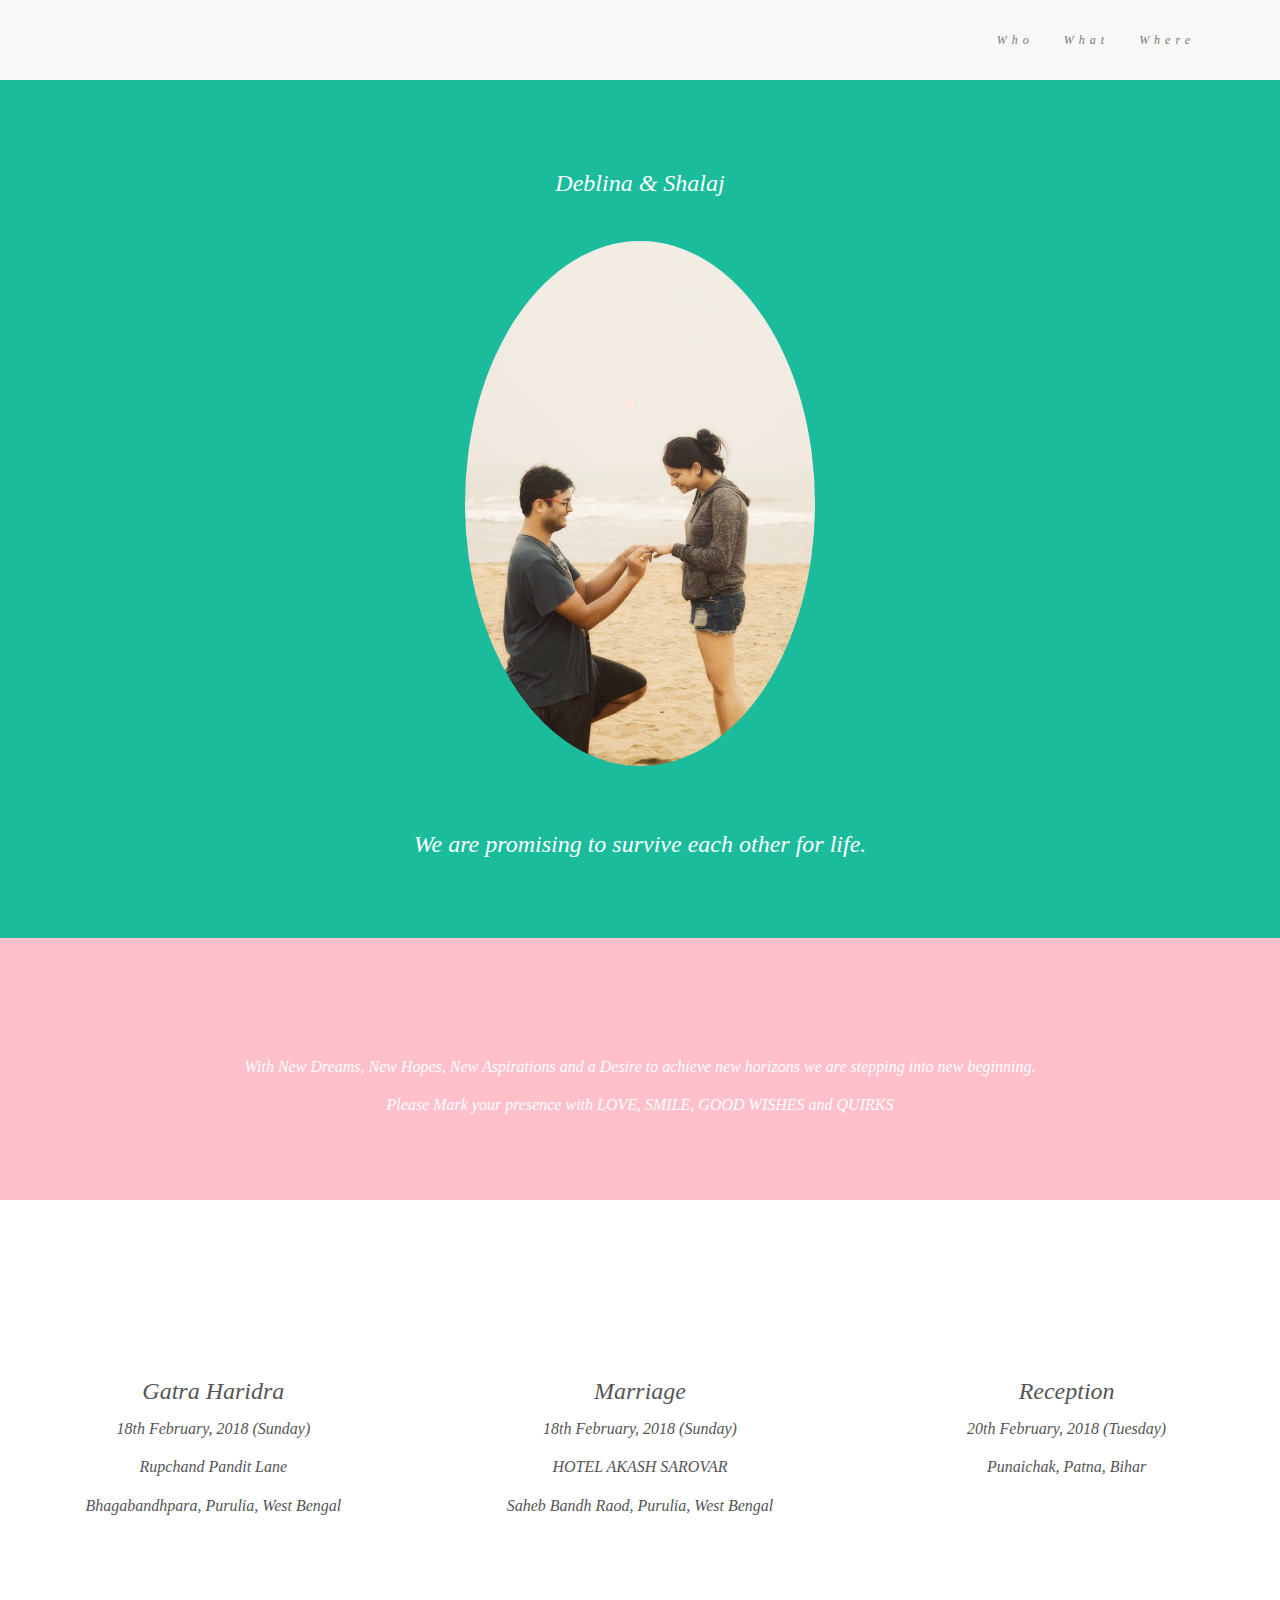
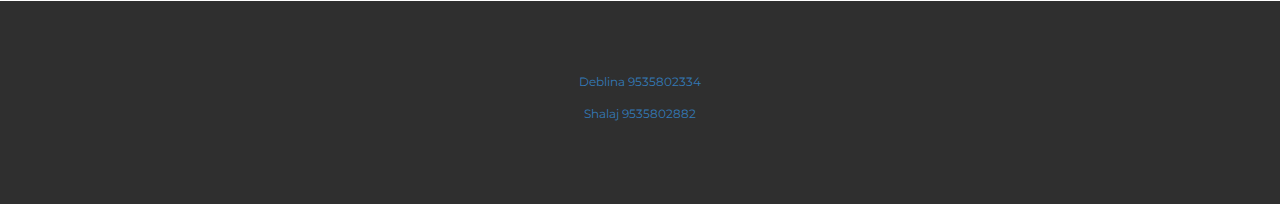
<file: docs/index.html>
<!DOCTYPE html>
<html lang="en">
<head>
    <title>Deblina Weds Shalaj</title>
    <link rel="icon" href="new.jpeg" type="image/jpeg">
    <meta charset="utf-8">
    <meta name="viewport" content="width=device-width, initial-scale=1">
    <link rel="stylesheet" href="https://maxcdn.bootstrapcdn.com/bootstrap/3.3.7/css/bootstrap.min.css">
    <link href="https://fonts.googleapis.com/css?family=Montserrat" rel="stylesheet">
    <script src="https://ajax.googleapis.com/ajax/libs/jquery/3.2.1/jquery.min.js"></script>
    <script src="https://maxcdn.bootstrapcdn.com/bootstrap/3.3.7/js/bootstrap.min.js"></script>
    <style>
        body {
            font: 20px Montserrat, sans-serif;
            line-height: 1.8;
            color: #f5f6f7;
        }
        p {font-size: 16px;}
        .margin {margin-bottom: 45px;}
        .bg-1 {
            background-color: #1abc9c; /* Green */
            color: #ffffff;
        }
        .bg-2 {
            background-color: pink; /* Dark Blue */
            color: #ffffff;
        }
        .bg-3 {
            background-color: #ffffff; /* White */
            color: #555555;

        }
        .bg-4 {
            background-color: #2f2f2f; /* Black Gray */
            color: #fff;
        }
        .container-fluid {
            padding-top: 70px;
            padding-bottom: 70px;
        }
        .navbar {
            padding-top: 15px;
            padding-bottom: 15px;
            border: 0;
            border-radius: 0;
            margin-bottom: 0;
            font-size: 12px;
            letter-spacing: 5px;
        }
        .navbar-nav  li a:hover {
            color: #1abc9c !important;
          text-decoration: underline;
        }

        .font {
          font-size: 24px; font-family: cursive; font-style: italic;
        }
    </style>
</head>
<body>

<!-- Navbar -->
<nav class="navbar navbar-default">
    <div class="container">
        <div class="navbar-header">
            <button type="button" class="navbar-toggle" data-toggle="collapse" data-target="#myNavbar">
                <span class="icon-bar"></span>
                <span class="icon-bar"></span>
                <span class="icon-bar"></span>
            </button>
            <a class="navbar-brand" href="#"></a>
        </div>
        <div class="collapse navbar-collapse font" id="myNavbar" style="font-size: 12px;">
            <ul class="nav navbar-nav navbar-right">
                <li><a href="#who">Who</a></li>
                <li><a href="#what">What</a></li>
                <li><a href="#where">Where</a></li>
            </ul>
        </div>
    </div>
</nav>

<!-- First Container -->
<div id="who" class="container-fluid bg-1 text-center font">
    <h3 class="margin">Deblina & Shalaj</h3>
    <img src="new.jpeg" class="img-responsive img-circle margin" style="display:inline" alt="Bird" width="350" height="350">
    <h3>We are promising to survive each other for life.</h3>
</div>

<!-- Second Container -->
<div id="what" class="container-fluid bg-2 text-center font">
    <h3 class="margin"></h3>
    <p style="">With New Dreams, New Hopes, New Aspirations and a Desire to achieve new horizons we are stepping into new beginning.</p>
    <p> Please Mark your presence with LOVE, SMILE, GOOD WISHES and QUIRKS</p>
   <!-- <a href="#" class="btn btn-default btn-lg">
        <span class=""></span>
    </a>-->
</div>

<!-- Third Container (Grid) -->
<div id="where" class="container-fluid bg-3 text-center font">
    <h3 class="margin"></h3><br>
    <div class="row">
        <div class="col-sm-4">
            <h3>Gatra Haridra</h3>
            <p>
                18th February, 2018 (Sunday)
            </p>
            <p>
                Rupchand Pandit Lane
            </p>
            <p>
                Bhagabandhpara, Purulia, West Bengal
            </p>
            <!--<img src="invite.jpg" class="img-responsive margin" style="width:100%" alt="Image">-->
        </div>
        <div class="col-sm-4">
            <h3>Marriage</h3>
            <p>
               18th February, 2018 (Sunday)
            </p>
            <p>
                HOTEL AKASH SAROVAR
            </p>
            <p>
                Saheb Bandh Raod, Purulia, West Bengal
            </p>
            <!--<img src="FreeVector.jpg" class="img-responsive margin" style="width:100%" alt="Image">-->
        </div>
        <div class="col-sm-4">
            <h3>Reception</h3>
            <p>
                20th February, 2018 (Tuesday)
            </p>
            <p>
                Punaichak, Patna, Bihar
            </p>
            <!--<img src="invite.jpg" class="img-responsive margin" style="width:100%" alt="Image">-->
        </div>
    </div>
</div>

<!-- Footer -->
<footer class="container-fluid bg-4 text-center">
    <p style="font-size: 12px"><a href="https://www.facebook.com/deblina.dey.5" target="_blank">Deblina 9535802334</a></p>
    <p style="font-size: 12px"><a href="https://www.facebook.com/shalaj.vibhore" target="_blank">Shalaj 9535802882</a></p>
</footer>

</body>
</html>
</file>
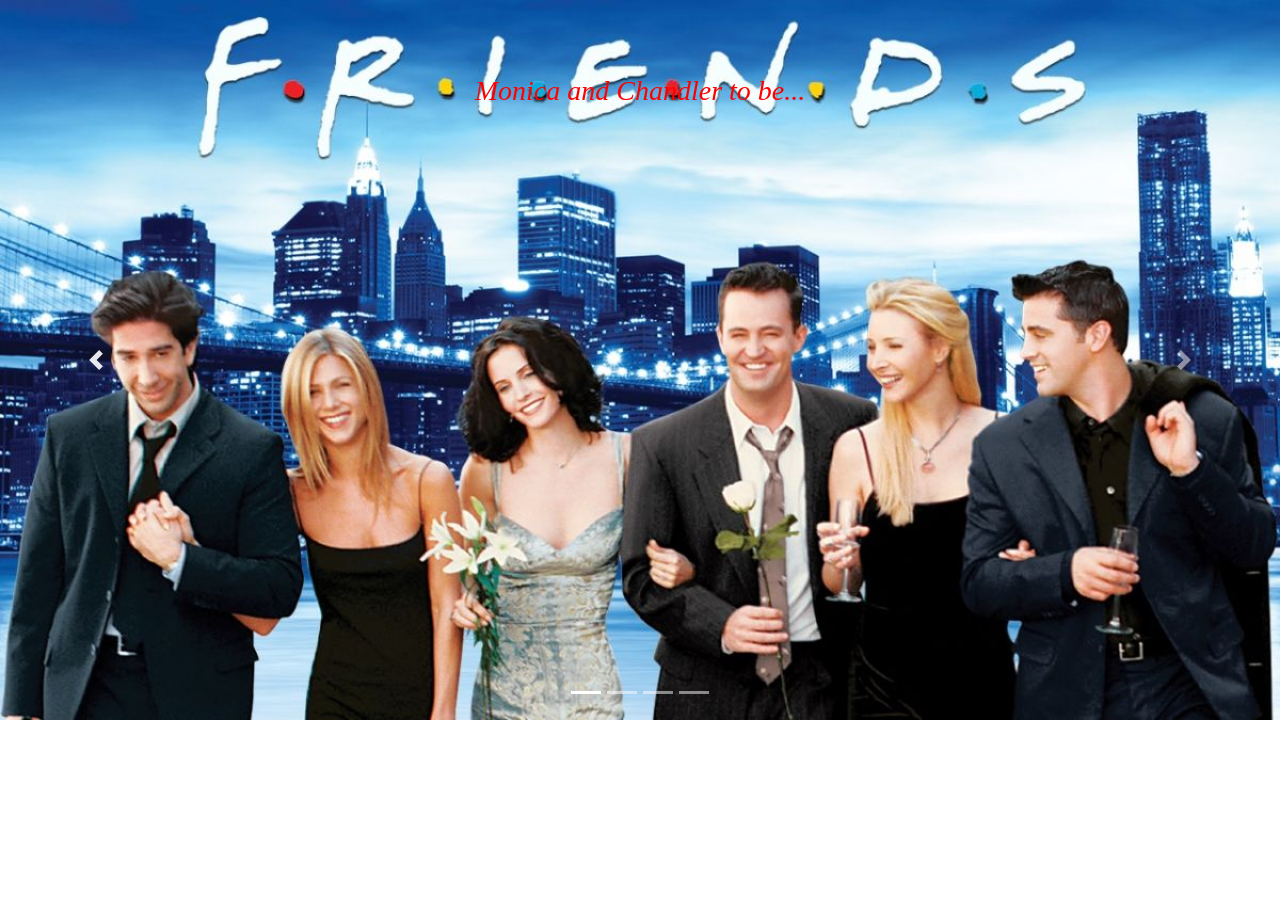
<file: docs/abc.html>
<!DOCTYPE html>
<html lang="en">
<head>
  <title>Deblina & Shalaj</title>
  <meta charset="utf-8">
  <meta name="viewport" content="width=device-width, initial-scale=1">
  <link rel="stylesheet" href="https://maxcdn.bootstrapcdn.com/bootstrap/4.0.0-beta.2/css/bootstrap.min.css">
  <script src="https://ajax.googleapis.com/ajax/libs/jquery/3.2.1/jquery.min.js"></script>
  <script src="https://cdnjs.cloudflare.com/ajax/libs/popper.js/1.12.6/umd/popper.min.js"></script>
  <script src="https://maxcdn.bootstrapcdn.com/bootstrap/4.0.0-beta.2/js/bootstrap.min.js"></script>
  <script>
    function getHeight() {
        var height = $(window).height();
        jQuery('div.carousel-caption qoute').css('height',height+'px');
        return height+'px';
    }
  </script>
  <link rel="stylesheet" href="home.css">
</head>
<body>

<div id="demo" class="carousel slide" data-ride="carousel">
  <ul class="carousel-indicators">
    <li data-target="#demo" data-slide-to="0" class="active"></li>
    <li data-target="#demo" data-slide-to="1"></li>
    <li data-target="#demo" data-slide-to="2"></li>
    <li data-target="#demo" data-slide-to="3"></li>
  </ul>
  <div class="carousel-inner">
    <div class="carousel-item active">
      <img src="met.jpg" alt="We Met">
      <div class="carousel-caption qoute">
        <h3 style="color: red; font-family: 'Comic Sans MS'; margin-bottom: 572px">Monica and Chandler to be...</h3>
      </div>
    </div>
    <div class="carousel-item">
      <img src="2.jpg" alt="We Fell in Love">
      <div class="carousel-caption qoute">
        <h3 style="color: red; font-family: 'Comic Sans MS'; margin-bottom: 572px">
          We will be promising to be each other companion through thick and thin...</h3>
      </div>
    </div>
    <div class="carousel-item">
      <img src="marry.jpg" alt="We are Getting Married">
      <div class="carousel-caption qoutes">
        <h3>We are getting married</h3>
        <p>Be the witness of us promising each other to survive each other for life</p>
      </div>
    </div>
    <div class="carousel-item">
      <img src="invite.jpg" alt="We are Getting Married">
      <div class="carousel-caption qoutes">
        <h2>Deblina and Shalaj</h2>
        <h3>Wedding</h3>
        <p>18-02-2018</p>
        <p>at</p>
        <p>Hotel Ashok Sarovar, Saheb Bandh Road, Purulia, West Bengal</p>
        <h3>Reception</h3>
        <p>20-02-2018</p>
        <p>at</p>
        <p>Punaichak, Patna, Bihar</p>
      </div>
    </div>
  </div>
  <a class="carousel-control-prev" href="#demo" data-slide="prev">
    <span class="carousel-control-prev-icon"></span>
  </a>
  <a class="carousel-control-next" href="#demo" data-slide="next">
    <span class="carousel-control-next-icon"></span>
  </a>
</div>

</body>
</html>
</file>
<file: docs/home.css>
.heart {
    background-color: red;
    display: inline-block;
    height: 30px;
    margin: 0 10px;
    position: relative;
    top: 0;
    transform: rotate(-45deg);
    width: 30px;
}

.heart:before,
.heart:after {
    content: "";
    background-color: red;
    border-radius: 50%;
    height: 30px;
    position: absolute;
    width: 30px;
}

.heart:before {
    top: -15px;
    left: 0;
}

.heart:after {
    left: 15px;
    top: 0;
}

.carousel-inner img {
    width: 100%;
}

.qoute {
    color: darkmagenta;
    font-style: italic;
    font-family: cursive;
}
.qoutes {
    color: red;
    font-style: italic;
    font-family: cursive;
}
</file>
